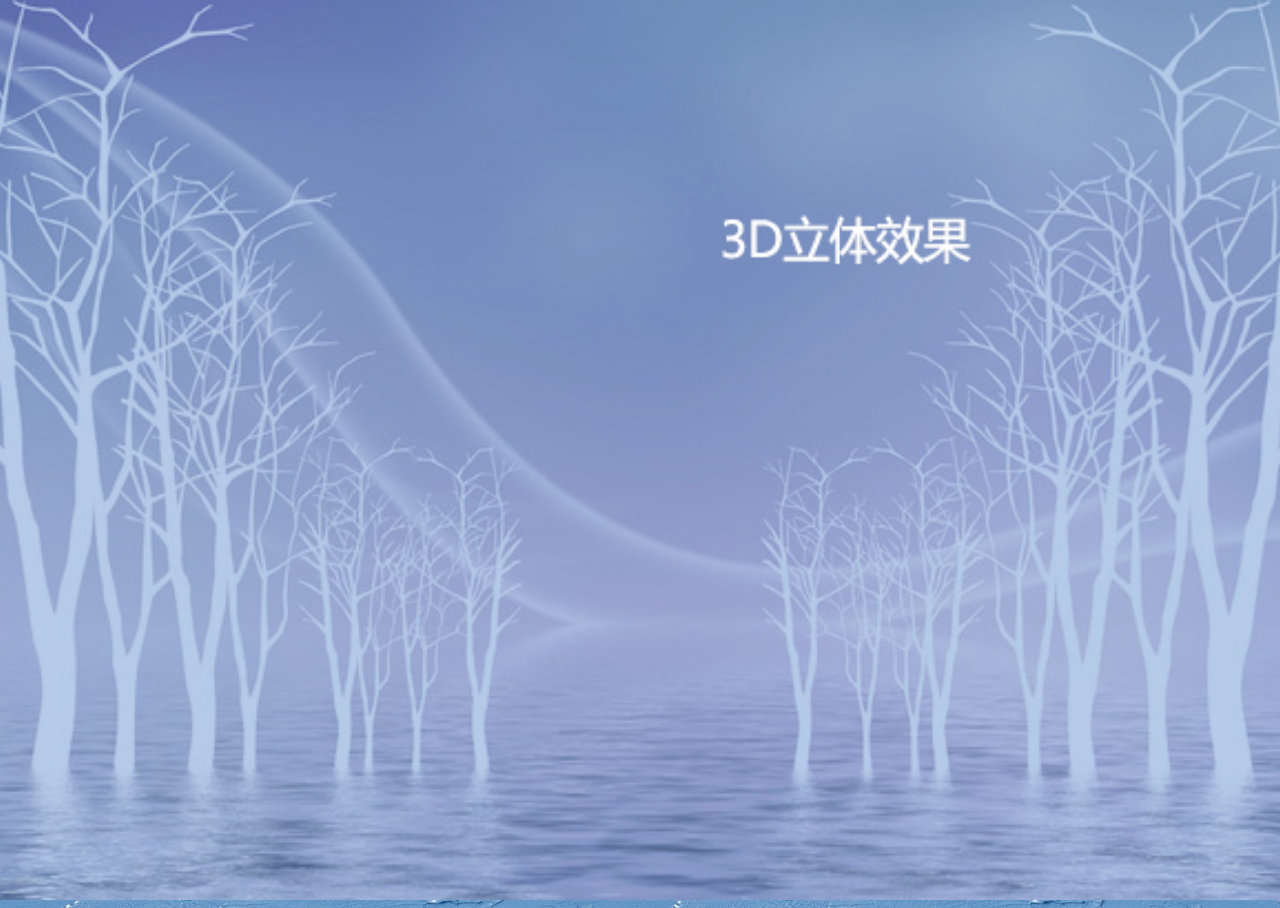
<file: myhome/aboutme/index.html>
<!doctype html>
<html lang="en">
<head>
    <meta charset="UTF-8">
    <title>Document</title>
    <link rel="stylesheet" href="css/room.css">
    <link rel="stylesheet" href="font/iconfont.css">
    <script src="js/room.js"></script>
</head>
<body>
<div class="scene">
    <div class="room">
        <div class="panel"></div>
        <div class="panel left">
            <!--<div class="iconfont icon-css3"></div>-->
            <!--<div class="iconfont icon-html-copy"></div>-->
            <!--<div class="iconfont icon-html-copy"></div>-->
            <!--<div class="iconfont icon-html-copy"></div>-->
            <!--<div class="iconfont icon-html-copy"></div>-->
        </div>
        <div class="panel"></div>
        <div class="panel right">
            <!--<div class="iconfont icon-php"></div>-->
            <!--<div class="iconfont icon-js"></div>-->
        </div>
        <div class="panel"></div>
        <div class="panel"></div>
    </div>
</div>
</body>
</html>
</file>
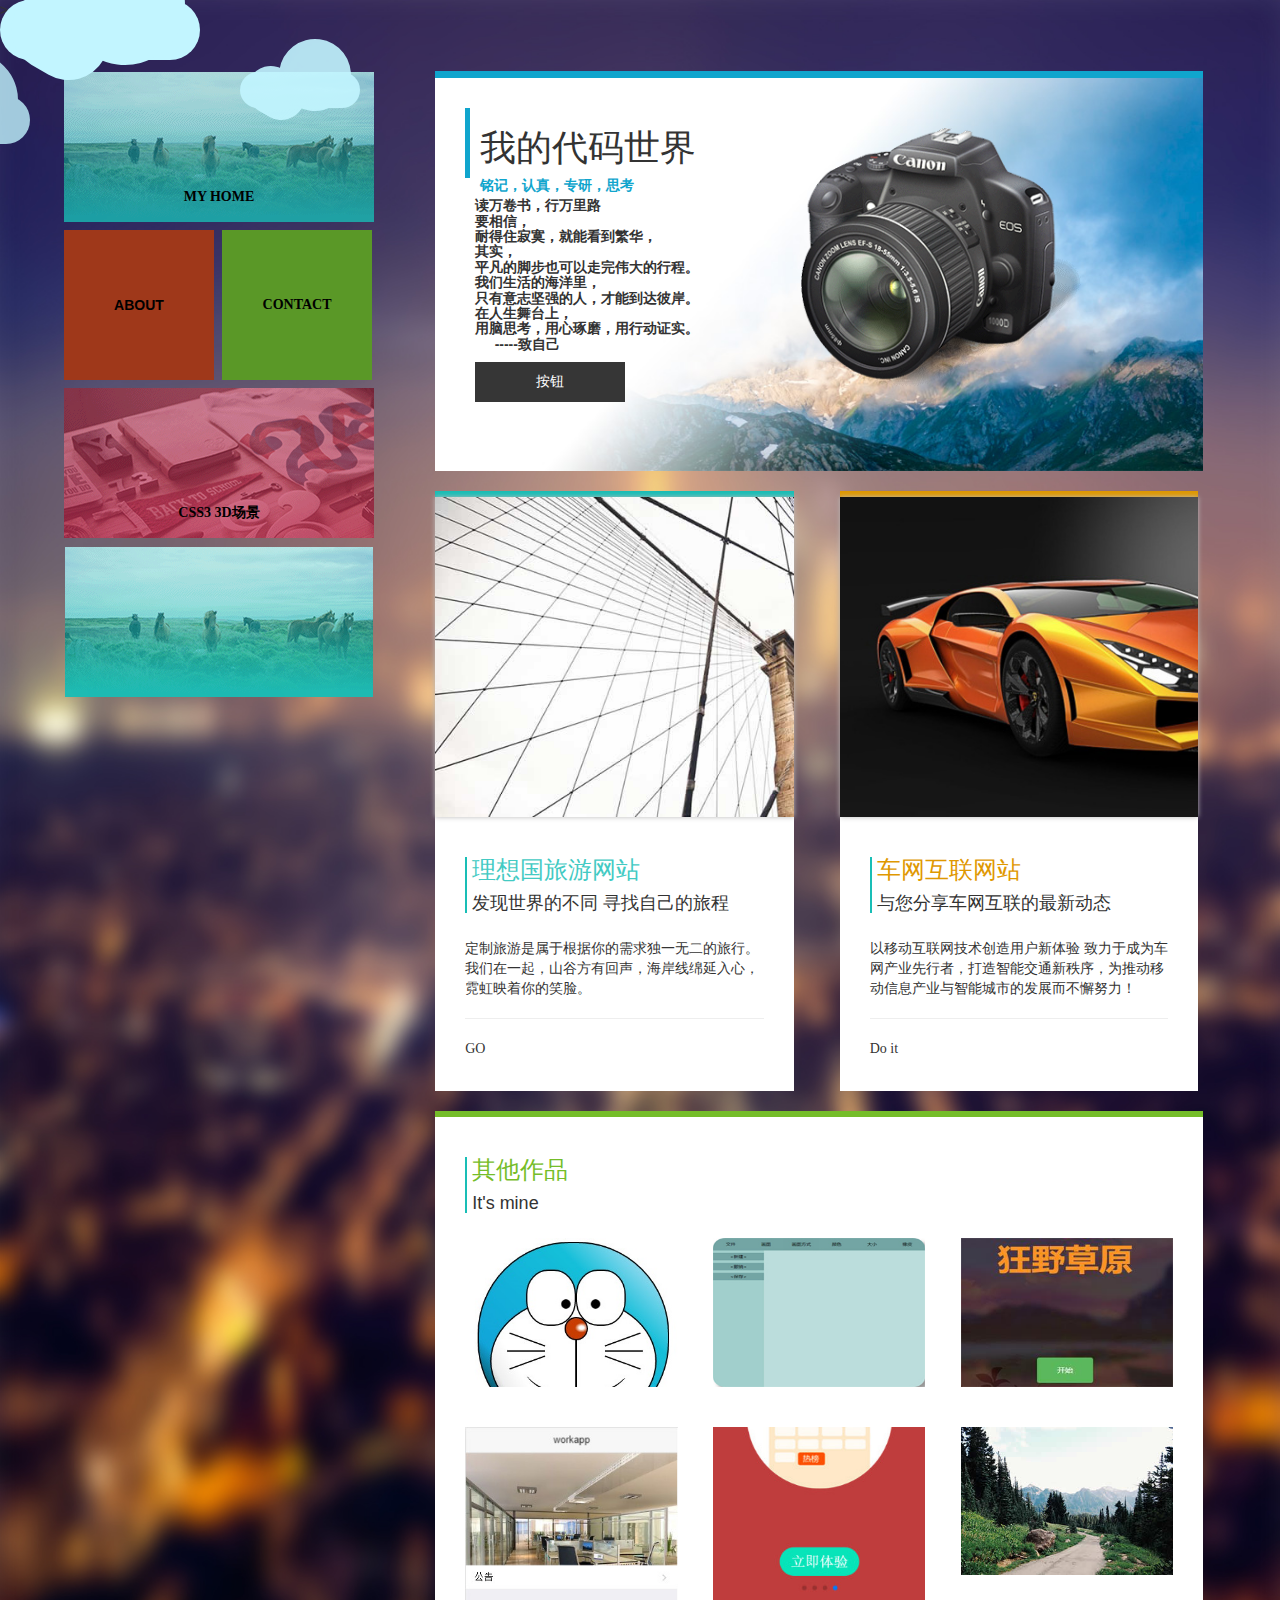
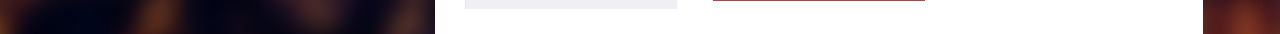
<file: myhome/myroom.html>
<!doctype html>
<html lang="en">
<head>
    <meta charset="UTF-8">
    <title>Document</title>
    <link rel="stylesheet" href="css/myhome.css">
    <link rel="stylesheet" href="css/bootstrap-grid.min.css"/>
    <link rel="stylesheet" type="text/css" href="css/style1.css">
    <link rel="stylesheet" href="css/yun/yun.css">
    <link rel="stylesheet" href="css/style2.css">
    <script src="js/myhome.js"></script>

</head>
<body>


    <div id="clouds">
        <div class="cloud x1"></div>
        <div class="cloud x2"></div>
        <div class="cloud x3"></div>
        <div class="cloud x4"></div>
        <div class="cloud x5"></div>
    </div>
<div class="main-body">
    <!--<div class="bg-box">-->
        <div class="left col-c-7">
            <div class="menu-con">
                <a href="">MY HOME</a>
            </div>
            <div class="menu-con">
                <div class="menu-con-left"><a href="" target="_blank">ABOUT</a></div>
                <div class="menu-con-right"><a href="">CONTACT</a></div>
            </div>
            <div class="menu-con">
                <a href="aboutme/index.html" target="_blank">CSS3 3D场景</a>
            </div>
            <div class="menu-con">
                <div class="imgbox"></div>
            </div>
        </div>
        <div class="right col-c-18">
            <div class="right-con">
                <div class="accord">
                    <div class="accord-one">
                        <h1>我的代码世界</h1>
                        <p>铭记，认真，专研，思考</p>
                    </div>
                    <div class="accord-two">
                        <p>读万卷书，行万里路<br>
                            要相信，<br>
                            耐得住寂寞，就能看到繁华，<br>
                            其实，<br>
                            平凡的脚步也可以走完伟大的行程。<br>
                            我们生活的海洋里，<br>
                            只有意志坚强的人，才能到达彼岸。<br>
                            在人生舞台上，<br>
                            用脑思考，用心琢磨，用行动证实。<br>
                             &nbsp;&nbsp;&nbsp;&nbsp;   -----致自己
                        </p>
                        <a href="#" class="button1">按钮</a>
                    </div>
                </div>
                <div class="zxj"></div>
            </div>
            <div class="right-con col-c-14">
                <div class="box right-two-bj">
                    <img src="img/home-img-2.jpg">
                    <div class="box-content bjye1">
                        <h3 class="title">理想国旅游网站</h3>
                        <p class="description">
                            定制旅游是属于根据你的需求独一无二的旅行。我们在一起，山谷方有回声，海岸线绵延入心，霓虹映着你的笑脸。你懂，所以我欣喜；我欣喜，因为你打开这个世界的窗子。
                            一起去旅行。
                        </p>
                        <a class="read" href="http://lixiang.duapp.com/phpcms/index.php" target="_blank">查看</a>
                    </div>
                </div>
                <div class="info">
                    <div class="info1">
                        <h3>理想国旅游网站</h3>
                        <h4>发现世界的不同 寻找自己的旅程</h4>
                    </div>
                    <p>定制旅游是属于根据你的需求独一无二的旅行。我们在一起，山谷方有回声，海岸线绵延入心，霓虹映着你的笑脸。</p>
                    <hr>
                    <p class="london">GO</p>
                </div>
            </div>
            <div class="right-con col-c-14">
                <div class="box right-three-bj">
                    <img src="img/chewang.jpg">
                    <div class="box-content bjye2">
                        <h3 class="title">车网互联网站</h3>
                        <p class="description">
                            以移动互联网技术创造用户新体验
                            致力于成为车网产业先行者，打造智能交通新秩序，为推动移动信息产业与智能城市的发展而不懈努力！
                        </p>
                        <a class="read" href="http://zywchewang.duapp.com/phpcms/index.php" target="_blank">查看</a>
                    </div>
                </div>
                <div class="info infor">
                    <div class="info1">
                        <h3>车网互联网站</h3>
                        <h4>与您分享车网互联的最新动态</h4>
                    </div>
                    <p>以移动互联网技术创造用户新体验
                        致力于成为车网产业先行者，打造智能交通新秩序，为推动移动信息产业与智能城市的发展而不懈努力！</p>
                    <hr>
                    <p class="london">Do it</p>
                </div>
            </div>
            <div class="right-con">
                <div class="info infor1">
                    <div class="info1">
                        <h3>其他作品</h3>
                        <h4>It's mine</h4>
                    </div>
                    <div class="pic4">
                        <div class="pic-nei col-c-9">
                            <div class="boxpic ef2">
                                <img src="img/dlam.jpg">
                                <div class="contentPart">
                                    <p>css3绘画</p>
                                    <a href="css3art/dlam.html" target="_blank">查看</a>
                                </div>
                            </div>
                        </div>
                        <div class="pic-nei col-c-9">
                            <div class="boxpic ef2">
                                <img src="img/home-img-7.jpg">
                                <div class="contentPart">
                                    <p>canvas画板</p>
                                    <a href="canvasart/canvas.html" target="_blank">查看</a>
                                </div>
                            </div>
                        </div>
                        <div class="pic-nei col-c-9">
                            <div class="boxpic ef2">
                                <img src="img/canvasgame.jpg">
                                <div class="contentPart">
                                    <p>canvas游戏</p>
                                    <a href="canvasgame/kprun.html" target="_blank">查看</a>
                                </div>
                            </div>
                        </div>
                        <div class="pic-nei col-c-9">
                            <div class="boxpic ef2">
                                <img src="img/workapp.jpg">
                                <div class="contentPart">
                                    <p>workapp</p>
                                    <a href="http://zywwork.duapp.com/" target="_blank">查看</a>
                                </div>
                            </div>
                        </div>
                        <div class="pic-nei col-c-9">
                            <div class="boxpic ef2">
                                <img src="img/newsapp.jpg">
                                <div class="contentPart">
                                    <p>newsapp</p>
                                    <a href="http://zywnews.duapp.com/" target="_blank">查看</a>
                                </div>
                            </div>
                        </div>
                        <div class="pic-nei col-c-9">
                            <div class="boxpic ef2">
                                <img src="img/home-img-6.jpg">
                                <div class="contentPart">
                                    <p>等待</p>
                                    <a href="#">查看</a>
                                </div>
                            </div>
                        </div>
                    </div>
                </div>
            </div>
            <div class="right-con"></div>
    </div>
<!--</div>-->
</div>>

</body>
</html>
</file>
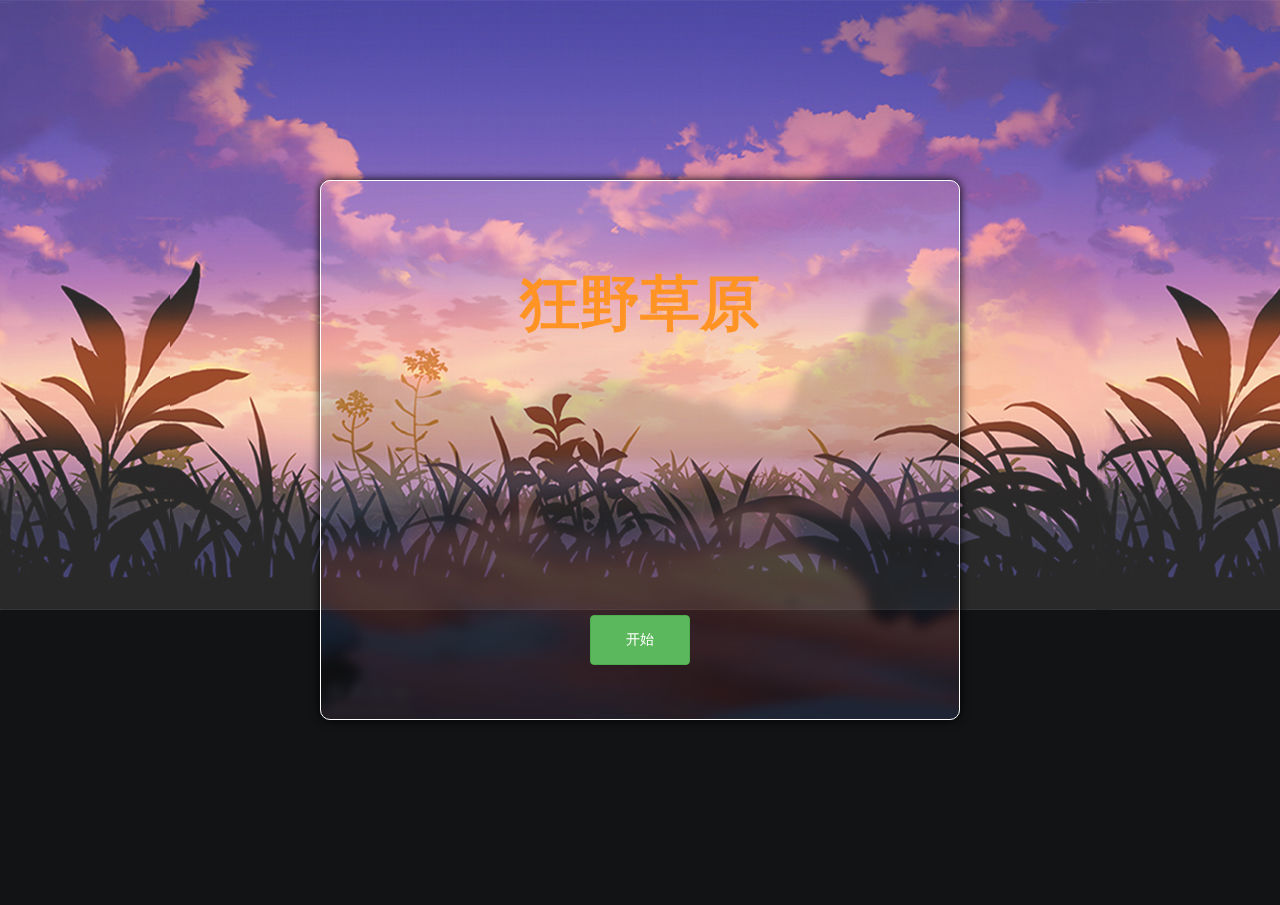
<file: myhome/canvasgame/kprun.html>
<!doctype html>
<html lang="en">
<head>
    <meta charset="UTF-8">
    <title>Document</title>
    <link rel="stylesheet" href="css/bootstrap.min.css">
    <link rel="stylesheet" href="css/kprun.css">
    <script src="js/jquery.js"></script>
    <!--<script src="js/bootstrap.min.js"></script>-->
    <script src="js/hitPix.js"></script>
    <script src="js/run.js"></script>
    <script src="js/game.js"></script>
</head>
<body>
<canvas>

</canvas>
<audio src="mp3/bga.mp3" class="bgA"></audio>
<audio src="" class="runA"></audio>
<audio src="mp3/jump.mp3" class="jumpA"></audio>
<audio src="mp3/hit.wav" class="hitA"></audio>
<audio src="mp3/end.mp3" class="endA"></audio>
<div class="start">
    <div class="welcome">
        狂野草原
    </div>
    <button type="button" class="btn btn-success kaishi" >开始</button>
</div>
<div class="life">生命：<span id="lzhi">5</span></div>
<div class="fenshu">分数：<span id="fzhi">0</span></div>
<div id="begin-game">
    <div class="welcome">
        游戏结束，再来一次
    </div>
    <div class="good">最佳分数：<span id="goodfenshu">0</span></div>
    <button type="button" class="btn btn-success zailai" >不服！再来一次！</button>
</div>
<div class="mask"></div>
<img src="img/1.png" alt="" class="run" hidden>
<img src="img/2.png" alt="" class="run" hidden>
<img src="img/3.png" alt="" class="run" hidden>
<img src="img/4.png" alt="" class="run" hidden>
<img src="img/5.png" alt="" class="run" hidden>
<img src="img/6.png" alt="" class="run" hidden>
<img src="img/7.png" alt="" class="run" hidden>
<img src="img/8.png" alt="" class="run" hidden>
<img src="img/9.png" alt="" class="run" hidden>

<img src="img/shitou.png" alt="" class="hinder" hidden>
<img src="img/gou.png" alt="" class="hinder" hidden>
<img src="img/xiniu.png" alt="" class="hinder" hidden>
<img src="img/daxiang.png" alt="" class="hinder" hidden>
<img src="img/zhu.png" alt="" class="hinder" hidden>
<img src="img/ji.png" alt="" class="hinder" hidden>

<img src="img/10.png" alt="" class="run" hidden>
<img src="img/jump.png" alt="" class="jump" hidden>
</body>
</html>
</file>
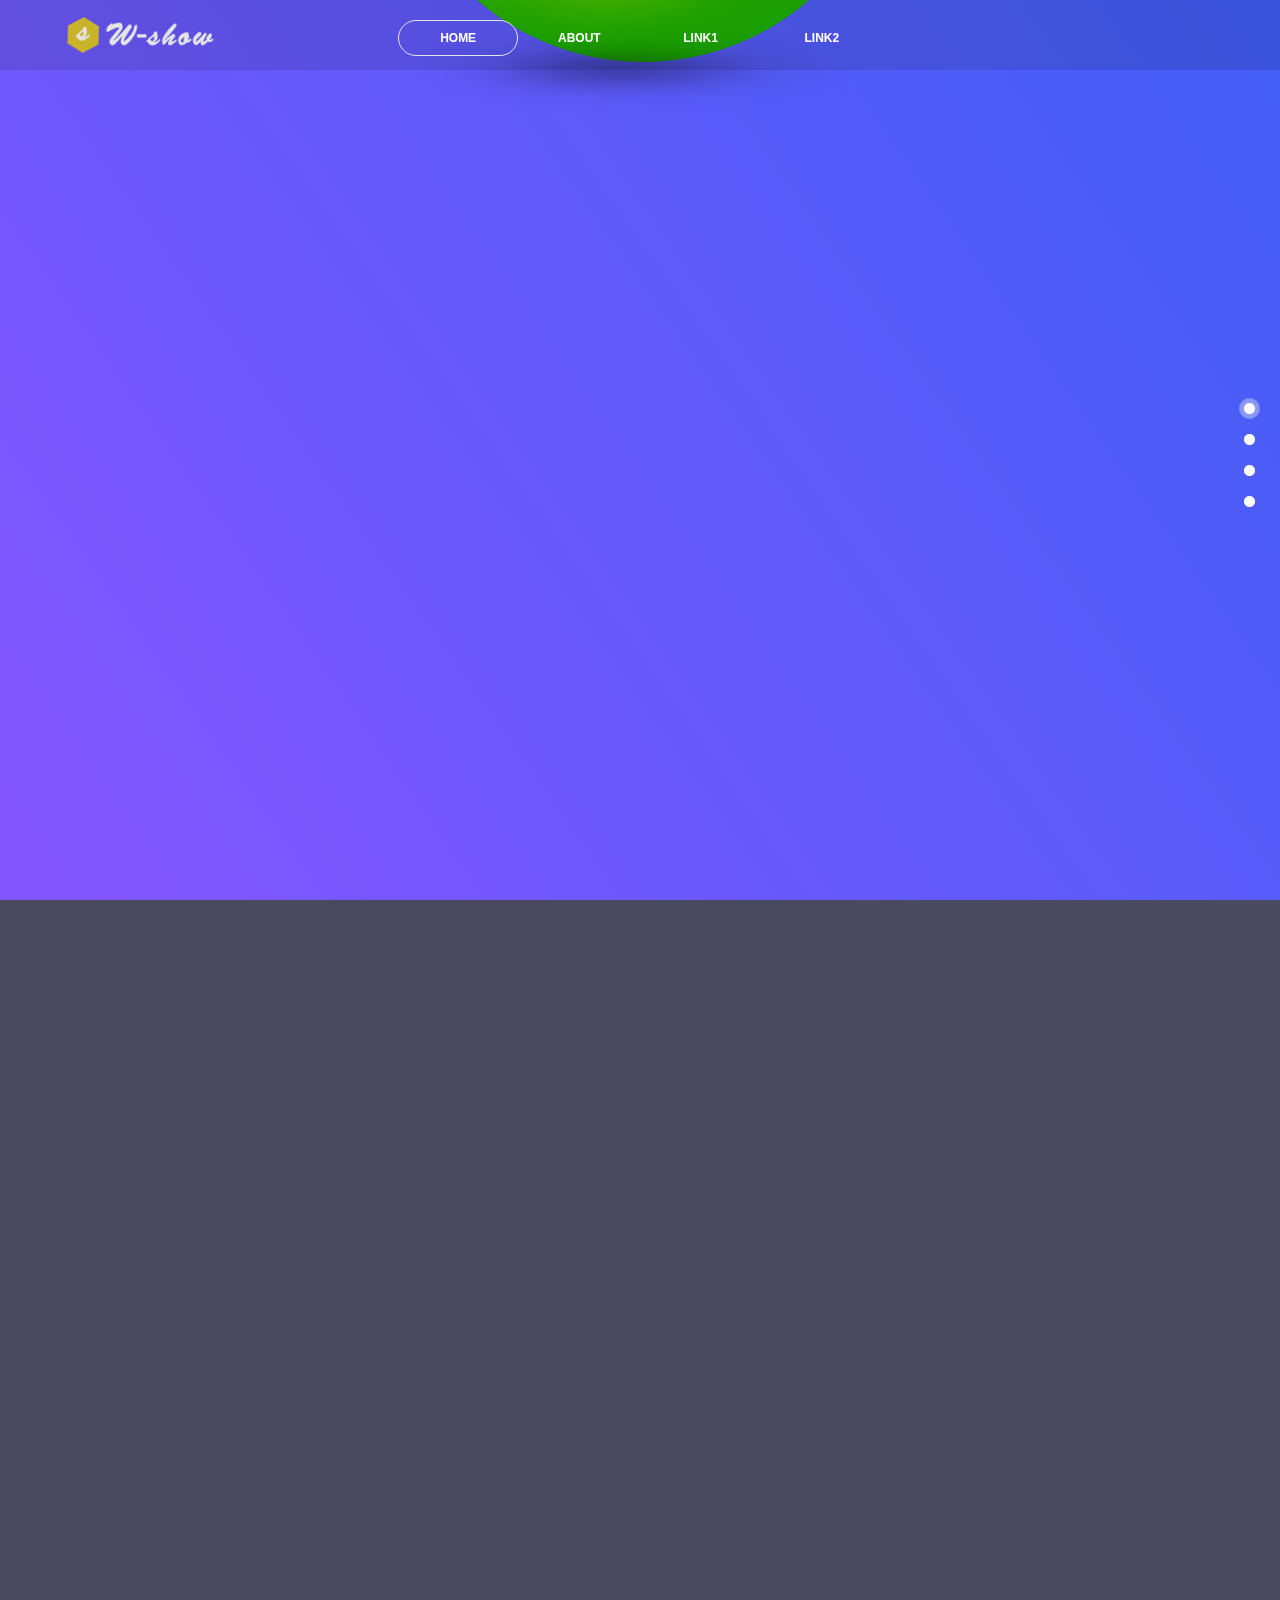
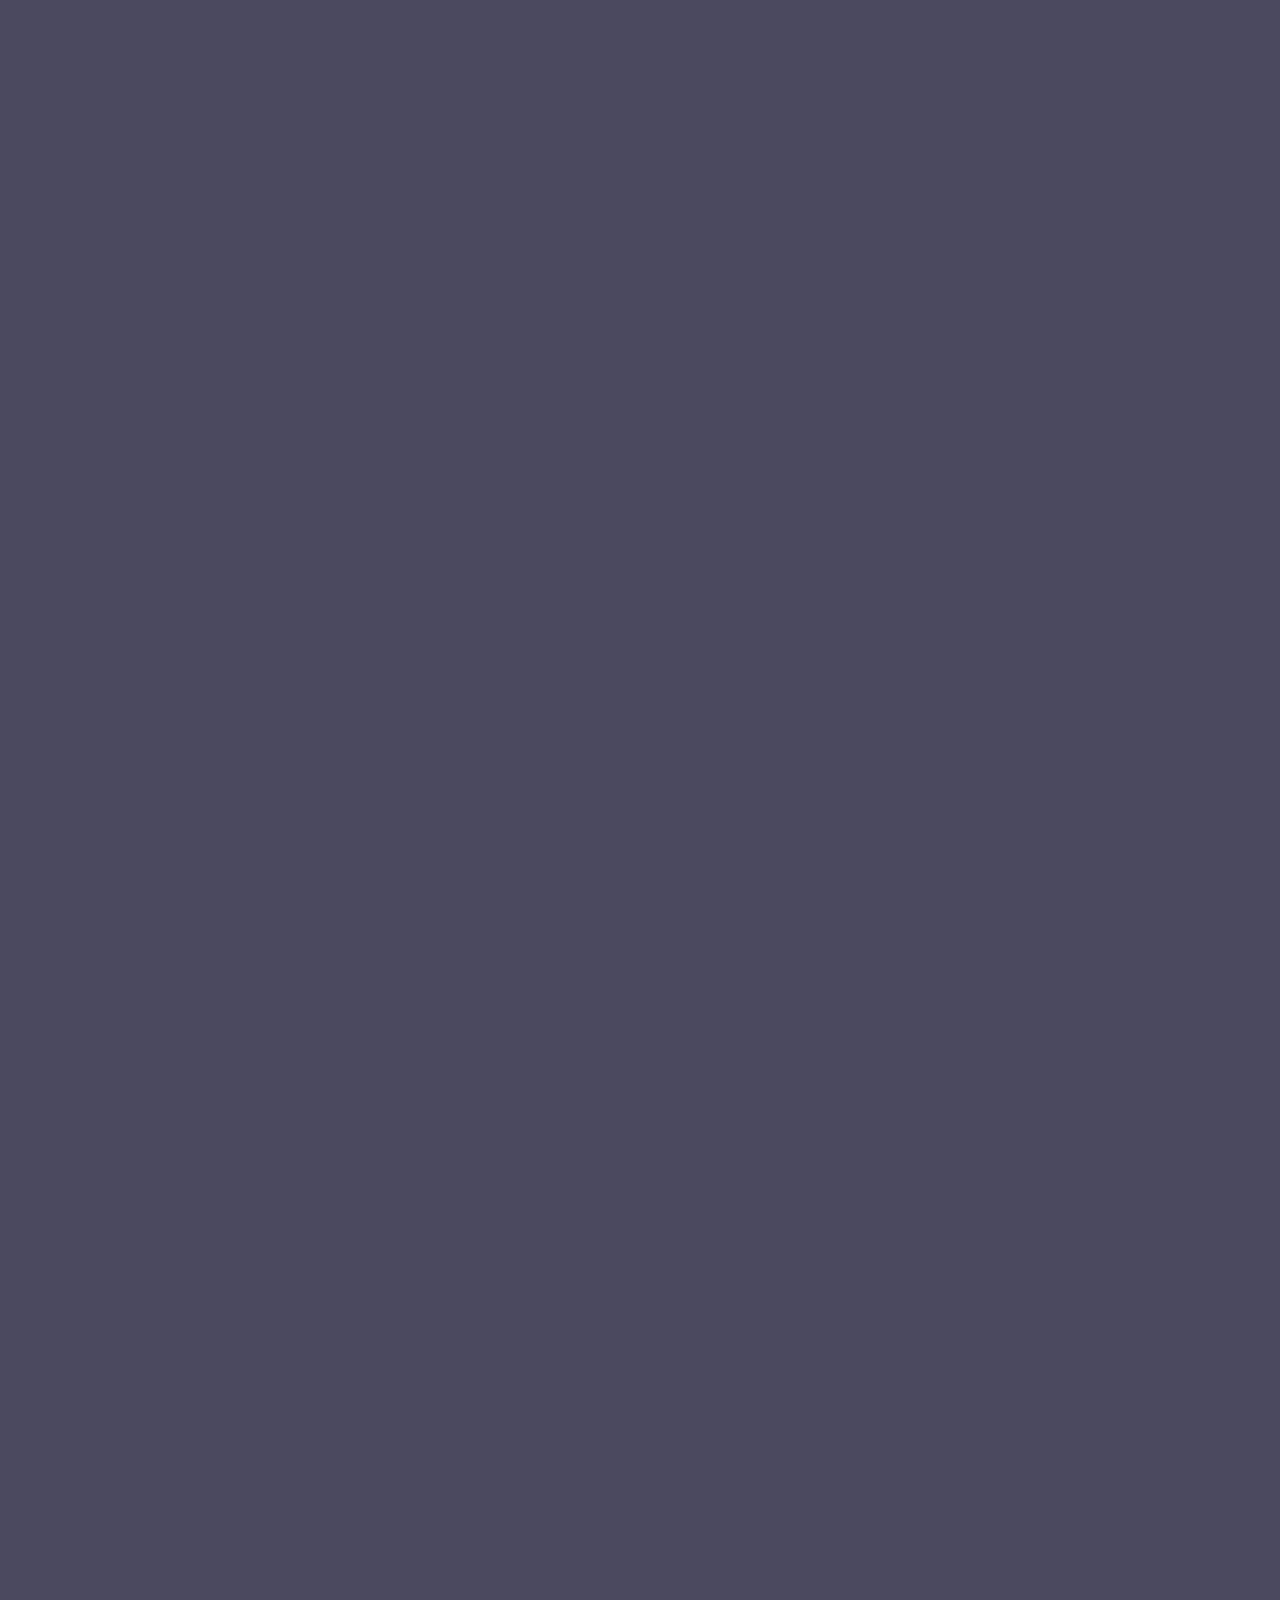
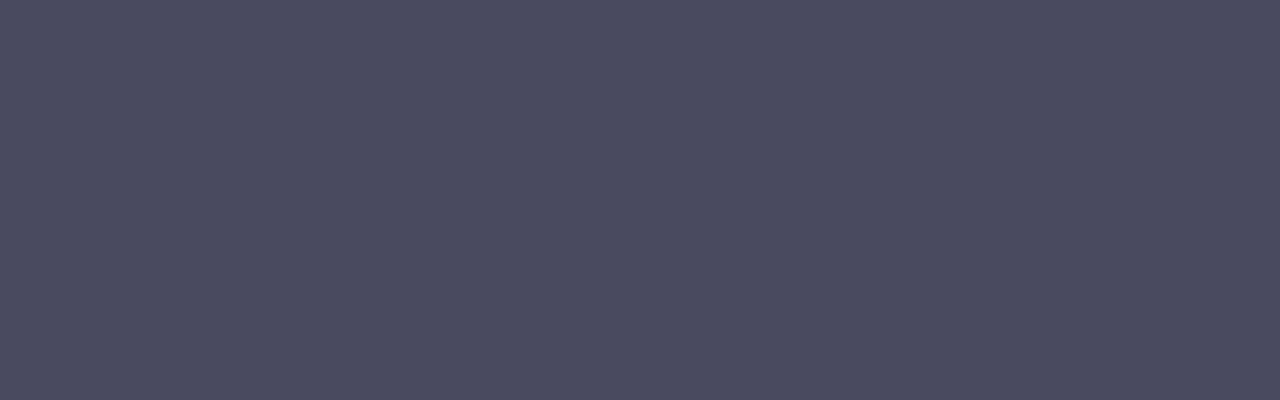
<file: myhome/start/wy.html>
<!DOCTYPE html>
<html lang="zh-CN">
<head>
    <meta charset="utf-8">
    <title>ＭＹ　ＨＯＭＥ</title>
    <link rel="stylesheet" href="css/jquery.fullPage.css">
    <link rel="stylesheet" href="css/wy.css">
    <link rel="stylesheet" type="text/css" href="css/style.css">
    <script src="js/jquery-3.1.0.js"></script>
    <script src="js/jquery.fullPage.js"></script>
    <script src="js/kai.js"></script>
    <script>
        $(function(){

            $('#fullpage').fullpage({
                anchors: ['page1', 'page2', 'page3', 'page4', 'page5'],
                menu:"fullPage-nav",
                navigation:true,
                navigationTooltips:["首页","介绍","技能","进入"],
                keyboardScrolling:true,
                afterLoad: function(anchorLink, index){
                    var loadedSection = $(this);
                    if(index == 1){
                        $(".mail").css({
                            animation:"inner 2s ease forwards"
                        })
                    }else {
                        $(".mail").css({
                            animation:"none"
                        })
                    }

                    setInterval(function () {
                        $(".mail .logo-tu").css({
                            animation:"logo 25s linear 1s infinite"
                        })
                    },1000)

                },

//                onLeave: function(index, nextIndex, direction){
//                    var leavingSection = $(this);
//                    if(index == 5 && direction =='up'){
//                        $(".inner").css({
//                            animation:"out 2s ease forwards"
//                        })
//                    }
//                }
            });




        });
    </script>
</head>
<body>
<div class="header">
    <div class="header-bg"></div>
    <div class="logo"></div>
    <ul class="nav">
        <div class="nav-bg"></div>
        <li>
            <a href="#">HOME</a>
        </li>
        <li>
            <a href="#">ABOUT</a>
        </li>
        <li>
            <a href="#">LINK1</a>
        </li>
        <li>
            <a href="#">LINK2</a>
        </li>
    </ul>
</div>
<div id="fullpage">
<div class="section section1 active">

    <div class="bg bg1">
        <!--<img src="img/section11.jpg" alt="">-->
    </div>

    <div class="mail">
        <img src="img/logo.png" alt="" class="logo-zi">
        <img src="img/logo-zh.png" alt="" class="logo-tu">
        <img src="img/logo-shadow.png" class="logo-shadow" alt="">
    </div>

</div>
<div class="section section2">
        <div class="bg"><img src="img/section33.jpg" alt=""></div>
        <strong>[ 解剖自己 ]</strong>
        <h3></h3>
        <div class="bg21">
             <div class="box">
                 <div class="box-img">
                      <img src="img/1.jpg" alt="">
                 </div>
                 <div class="box-content">
                     <h4 class="title">性格</h4>
                      <p class="description">*天秤座*<br>*性格沉稳，团队合作*<br>****************</p>
                 </div>
              </div>
        </div>
        <div class="bg22">
            <div class="box">
                <div class="box-img">
                    <img src="img/1.jpg" alt="">
                </div>
                <div class="box-content">
                    <h4 class="title">个人</h4>
                    <p class="description">*张跃文*<br>
                        *1992.09*<br>
                        *山西省吕梁学院*<br>
                        *计算机科学与技术专业*</p>
                </div>
            </div>
        </div>
        <div class="bg23">
            <div class="box">
                <div class="box-img">
                    <img src="img/1.jpg" alt="">
                </div>
                <div class="box-content">
                    <h4 class="title">工作及学习经验</h4>
                    <p class="description">*山西派唯网络科技有限公司*<br>
                        *任职前端工程师*<br>
                        *主要从事web端网页及移动端app开发*</p>
                </div>
            </div>
        </div>
        <!--<div class="bg24"></div>-->
    </div>
<div class="section section3">
    <div class="bg"><img src="img/section22.jpg" alt=""></div>
    <div class="bg31">
        <a href="#" class="frm"></a>
        <br>
        <p>html+css</p>
        <p>html5+css3</p>
        <p>html+css</p>
    </div>
    <div class="bg32">
        <a href="#" class="frm"></a>
        <br>
        <p>html+css</p>
        <p>html5+css3</p>
    </div>
    <div class="bg33">
        <a href="#" class="frm"></a>
        <br>
        <p>javascript</p>
        <p>jQuery</p>
        <p>node.js</p>
        <p>angular.js</p>
        <p>react.js</p>
        <p></p>
    </div>
    <div class="bg34">
        <a href="#" class="frm"></a>
        <br>
        <p>php</p>
        <p>phpcms</p>
    </div>
    <div class="bg35">
        <a href="#" class="frm"></a>
        <br>
        <p>mysql</p>
    </div>
    <strong>[ 自我标签 ]</strong>
    <h3></h3>

</div>


<div class="section section4">
    <canvas height="600" width="1200" id="canvas" class="canvas">

    </canvas>
    <div class="bg"><img src="img/section44.jpg" alt=""></div>
    <div class="bg42"></div>
    <div class="bg43"></div>
    <a class="go" href="../myroom.html" target="_blank"></a>
</div>

</div>
<script>
    "use strict";
    var canvas = document.getElementById('canvas'),
            ctx = canvas.getContext('2d'),
            w = canvas.width = window.innerWidth - 25,
            h = canvas.height = 600,

            hue = 217,
            stars = [],
            count = 0,
            maxStars = 1200; //星星数量

    var setTimeo;
    ctx && (function() {
        var canvas2 = document.createElement('canvas'),
                ctx2 = canvas2.getContext('2d');
        canvas2.width = 300;
        canvas2.height = 300;
        var half = canvas2.width / 2,
                gradient2 = ctx2.createRadialGradient(half, half, 0, half, half, half);
//        gradient2.addColorStop(0.16, '#36567D');
        gradient2.addColorStop(0.05, '#fff');
//         gradient2.addColorStop(0.25, 'hsl(' + hue + ', 64%, 6%)');
        gradient2.addColorStop(0.5, 'transparent');
        ctx2.fillStyle = gradient2;
        ctx2.beginPath();
        ctx2.arc(half, half, half, 0, Math.PI * 2);
        ctx2.fill();

        // End cache

        function random(min, max) {
            if (arguments.length < 2) {
                max = min;
                min = 0;
            }

            if (min > max) {
                var hold = max;
                max = min;
                min = hold;
            }

            return Math.floor(Math.random() * (max - min + 1)) + min;
        }

        function maxOrbit(x, y) {
            var max = Math.max(x, y),
                    diameter = Math.round(Math.sqrt(max * max + max * max));
            return diameter /2;
            //星星移动范围，值越大范围越小
        }

        var Star = function() {

            this.orbitRadius = random(maxOrbit(w, h));
            this.radius = random(60, this.orbitRadius) / 25;
            //星星大小
            this.orbitX = w / 2;
            this.orbitY = h / 2;
            this.timePassed = random(0, maxStars);
            this.speed = random(this.orbitRadius) / 100000;
            //星星移动速度
            this.alpha = random(2, 10) / 10;

            count++;
            stars[count] = this;
        }

        Star.prototype.draw = function() {
            var x = Math.sin(this.timePassed) * this.orbitRadius + this.orbitX,
                    y = Math.cos(this.timePassed) * this.orbitRadius + this.orbitY,
                    twinkle = random(10);

            if (twinkle === 1 && this.alpha > 0) {
                this.alpha -= 0.05;
            } else if (twinkle === 2 && this.alpha < 1) {
                this.alpha += 0.05;
            }

            ctx.globalAlpha = this.alpha;
            ctx.drawImage(canvas2, x - this.radius / 2, y - this.radius / 2, this.radius, this.radius);
            this.timePassed += this.speed;
        }

        for (var i = 0; i < maxStars; i++) {
            new Star();
        }

        animation();
    })();

    function animation() {
        ctx.clearRect(0, 0, w, h);

        ctx.globalCompositeOperation = 'lighter';
        for (var i = 1, l = stars.length; i < l; i++) {
            stars[i].draw();
        };

        // window.requestAnimationFrame(animation);
        setTimeo = setTimeout(animation, 100);
    }

    function removeE() {
        clearTimeout(setTimeo)
    };

    function addE() {
        animation();
    };
</script>



</body>
</html>
</file>
<file: myhome/aboutme/css/room.css>
html,body{
    width: 100%;height: 100%;overflow: hidden;
}
.scene{
    width: 100%;height:100%;
    position: absolute;left: 0;top:0;perspective: 600px;
}
.scene .room{
    width: 100%;height: 100%;position: absolute;
    left: 0;top:0;transform-style: preserve-3d;
}

.scene .room .panel{
    position: absolute;left: 0;top:0;width: 100%;
    height: 100%;backface-visibility: visible;
}
.scene .room .panel:nth-child(1){
    background: url(../img/fd.jpg);
    background-size:cover;
    transform-origin: top;
    transform: rotateX(90deg);
    /*box-shadow: 0 0 100px #999 inset;*/
    transform-style: preserve-3d;
}
.scene .room .panel:nth-child(2){
    /*background: #8FACCA;*/
    background:#D3E5E5 url(../img/zpqt1.jpg) no-repeat center;
    background-size: cover;
    transform-origin: left;
    transform: rotateY(-90deg);
    /*box-shadow: 0 0 100px #999 inset;*/
    transform-style: preserve-3d;
}
.scene .room .panel:nth-child(3){
    background:#D3E5E5 url(../img/zpqt1.jpg) no-repeat center;
    background-size: cover;
    /*box-shadow: 0 0 100px #999 inset;*/
}
.scene .room .panel:nth-child(4){
    /*background: #afd0ee;*/
    background:#D3E5E5 url(../img/zpqt1.jpg) no-repeat center;
    background-size: cover;
    transform-origin:right;
    transform: rotateY(90deg);
    /*box-shadow: 0 0 100px #999 inset;*/
    transform-style: preserve-3d;
}
.scene .room .panel:nth-child(5){
    background: url(../img/diban1.jpeg);
    transform-origin: bottom;
    transform: rotateX(-90deg);
}
.scene .room .panel:nth-child(6){
    background: url(../img/zpqt2.jpg) no-repeat center center;
    background-size:cover ;
}
.left .iconfont{
    width: 200px;height: 100px;
    float: left;margin: 230px 100px;
    background: #999;
    box-shadow: 0 0 5px #aaa;
    border-radius: 5px;
    color:orange;font-size: 100px;text-align: center;
    line-height: 100px;
    transform: rotate3d(0,1,0,180deg);
}
.right .iconfont{
    width: 200px;height: 100px;
    float: left;margin: 230px 100px;
    background: #999;
    box-shadow: 0 0 5px #aaa;
    border-radius: 5px;
    color:orange;font-size: 100px;text-align: center;
    line-height: 100px;
    transform: rotate3d(0,1,0,180deg);
}
</file>
<file: myhome/aboutme/font/iconfont.css>
@font-face {font-family: "iconfont";
  src: url('iconfont.eot?t=1479294953004'); /* IE9*/
  src: url('iconfont.eot?t=1479294953004#iefix') format('embedded-opentype'), /* IE6-IE8 */
  url('iconfont.woff?t=1479294953004') format('woff'), /* chrome, firefox */
  url('iconfont.ttf?t=1479294953004') format('truetype'), /* chrome, firefox, opera, Safari, Android, iOS 4.2+*/
  url('iconfont.svg?t=1479294953004#iconfont') format('svg'); /* iOS 4.1- */
}

.iconfont {
  font-family:"iconfont" !important;
  font-size:16px;
  font-style:normal;
  -webkit-font-smoothing: antialiased;
  -webkit-text-stroke-width: 0.2px;
  -moz-osx-font-smoothing: grayscale;
}

.icon-css3:before { content: "\e68c"; }

.icon-html-copy:before { content: "\e601"; }

.icon-php:before { content: "\e685"; }

.icon-js:before { content: "\e603"; }
</file>
<file: myhome/css/myhome.css>
* {
  box-sizing: border-box;
}
body,
a,
ul,
li,
img,
p,
h1,
h2,
h3,
h4,
h5,
h6 {
  padding: 0;
  margin: 0;
  text-decoration: none;
  list-style: none;
}
html,
body {
  width: 100%;
  height: 100%;
}
body {
  background-image: url(../img/bjtp.jpg);
  background-size: cover;
}
.main-body {
  width: 100%;
  height: auto;
  position: relative;
}
.col-m-1 {
  width: 3.33333333%;
}
.col-m-2 {
  width: 6.66666667%;
}
.col-m-3 {
  width: 10%;
}
.col-m-4 {
  width: 13.33333333%;
}
.col-m-5 {
  width: 16.66666667%;
}
.col-m-6 {
  width: 20%;
}
.col-m-7 {
  width: 23.33333333%;
}
.col-m-8 {
  width: 26.66666667%;
}
.col-m-9 {
  width: 30%;
}
.col-m-10 {
  width: 33.33333333%;
}
.col-m-11 {
  width: 36.66666667%;
}
.col-m-12 {
  width: 40%;
}
.col-m-13 {
  width: 43.33333333%;
}
.col-m-14 {
  width: 46.66666667%;
}
.col-m-15 {
  width: 50%;
}
.col-m-16 {
  width: 53.33333333%;
}
.col-m-17 {
  width: 56.66666667%;
}
.col-m-18 {
  width: 60%;
}
.col-m-19 {
  width: 63.33333333%;
}
.col-m-20 {
  width: 66.66666667%;
}
.col-m-21 {
  width: 70%;
}
.col-m-22 {
  width: 73.33333333%;
}
.col-m-23 {
  width: 76.66666667%;
}
.col-m-24 {
  width: 80%;
}
.col-m-25 {
  width: 83.33333333%;
}
.col-m-26 {
  width: 86.66666667%;
}
.col-m-27 {
  width: 90%;
}
.col-m-28 {
  width: 93.33333333%;
}
.col-m-29 {
  width: 96.66666667%;
}
.col-m-30 {
  width: 100%;
}
.col-m-hide {
  display: block;
}
.col-c-hide {
  display: none;
}
.col-l-hide {
  display: none;
}
.left {
  width: 310px;
  height: 640px;
  position: absolute;
  top: 0;
  left: 0;
  right: 0;
  margin: auto;
  margin-top: 15px;
}
.menu-con {
  width: 310px;
  height: 150px;
  margin-top: 8px ;
}
.menu-con:nth-child(1) a {
  width: 310px;
  height: 150px;
  display: block;
  background: url(../img/menu-bg-home.png);
  line-height: 250px;
  text-align: center;
  font-family: "Adobe Hebrew";
  font-family: "微软雅黑";
  color: #000;
  font-weight: bold;
}
.menu-con-left {
  width: 150px;
  height: 150px;
  float: left;
}
.menu-con-right {
  width: 150px;
  height: 150px;
  float: left;
  margin-left: 8px;
}
.menu-con-left a {
  width: 150px;
  height: 150px;
  display: block;
  background: #9F381A;
  line-height: 150px;
  text-align: center;
  ffont-family: "微软雅黑";
  color: #000;
  font-weight: bold;
}
.menu-con-right a {
  width: 150px;
  height: 150px;
  display: block;
  background: #5A9827;
  line-height: 150px;
  text-align: center;
  font-family: "微软雅黑";
  color: #000;
  font-weight: bold;
}
.menu-con:nth-child(3) a {
  width: 310px;
  height: 150px;
  display: block;
  background: url(../img/menu-bg-gallery.png);
  line-height: 250px;
  text-align: center;
  font-family: "微软雅黑";
  color: #000;
  font-weight: bold;
}
.menu-con:nth-child(4) a:nth-child(1) {
  width: 310px;
  height: 150px;
  display: block;
  background: url(../img/slider-img-1.png);
  line-height: 250px;
  text-align: center;
  font-family: "Adobe Hebrew";
}
.menu-con:nth-child(4) a:nth-child(2) {
  width: 310px;
  height: 150px;
  display: block;
  background: url(../img/menu-bg-home.png);
  line-height: 250px;
  text-align: center;
  font-family: "Adobe Hebrew";
}
.imgbox {
  width: 310px;
  height: 150px;
  border: 1px solid rgba(0, 0, 0, 0);
  perspective: 400px;
  perspective-origin: bottom;
}
.right {
  width: 80%;
  height: auto;
  position: absolute;
  top: 700px;
  left: 0;
  right: 0;
  margin: 0 auto;
}
.right-con {
  width: 100%;
  height: auto;
  margin-top: 20px;
}
.right-con:nth-child(1) {
  border-top: 6px solid #10A5CD;
  background-color: white;
  background-image: url(../img/banner-bg-home.jpg);
  background-repeat: no-repeat;
  background-size: cover;
  background-position: bottom right;
  border-top: 7px solid #10a5cd;
  min-height: 320px;
  height: 800px;
  overflow-y: auto;
}
.accord {
  width: 80%;
  margin: 0 auto;
  height: 271px;
  margin-top: 100px;
}
.accord-one {
  width: 100%;
  height: 70px;
  float: left;
  margin: 30px;
  border-left: 5px solid #10A5CD;
  margin-bottom: 0;
}
h1 {
  font-size: 40px;
  font-weight: 600;
  line-height: 1.1;
  padding-left: 10px;
  color: inherit;
}
.accord-one p {
  font-weight: 600;
  line-height: 1.1;
  padding-left: 10px;
  color: #10A5CD;
}
.accord-two {
  width: 100%;
  height: 70px;
  float: left;
  margin: 30px;
}
.zxj {
  width: 280px;
  height: 40%;
  margin: 0 auto;
  margin-top: 50px;
  background: url(../img/home-img-1.png) no-repeat;
  background-size: contain;
  transition: all 1s ease;
}
.zxj:hover {
  width: 300px;
}
.accord-two p {
  font-weight: 600;
  line-height: 1.1;
  padding-left: 10px;
  padding-right: 10px;
}
.button1 {
  display: block;
  text-align: center;
  width: 150px ;
  height: 40px;
  background: #363636;
  border: 0;
  margin-top: 2%;
  margin-left: 10px;
  font-family: inherit;
  font-size: inherit;
  line-height: 40px;
  color: #fff;
  font-family: "微软雅黑";
  transition: all 1s ease;
}
.button1:hover {
  background: #848484;
  color: #000;
}
.right-con:nth-child(2) {
  border-top: 6px solid #19BEB6;
  background-color: white;
  height: 600px;
}
.zhezhao {
  width: 100px;
  height: 100px;
  background: #000;
  position: absolute;
  z-index: 10;
}
.right-two-bj {
  overflow: hidden;
  width: 100%;
  height: 50%;
  min-height: 320px;
  overflow-y: auto;
}
.info {
  width: 100%;
  padding: 15px 30px 20px;
}
.info1 {
  padding: 0 0 0 5px;
  border-left: 2px solid #19beb6;
  margin: 25px 0px;
}
.info1 h3 {
  color: #43CAC3;
}
.info p {
  font-size: 14px;
  margin: 0 0 10px;
}
.infor h3 {
  color: #DF9801;
}
.infor1 h3 {
  color: #75BD29;
}
hr {
  margin-top: 20px;
  margin-bottom: 20px;
  border: 0;
  border-top: 1px solid #eee;
}
.london {
  font-family: "Adobe Hebrew";
}
.right-con:nth-child(3) {
  border-top: 6px solid #DF9801;
  background-color: white;
  height: 600px;
}
.right-three-bj {
  width: 100%;
  height: 50%;
  min-height: 320px;
  overflow-y: auto;
}
.right-con:nth-child(4) {
  border-top: 6px solid #75BD29;
  background-color: white;
}
.right-con:nth-child(4):before,
.right-con:nth-child(4):after {
  content: "";
  display: block;
}
.right-con:nth-child(4):after {
  clear: both;
}
.pic4 {
  width: 100%;
  height: auto;
  margin-bottom: 8%;
}
.pic-nei {
  width: 47%;
  height: 47% ;
  float: left;
}
.pic-nei:nth-child(1) {
  margin-right: 5%;
}
.pic-nei:nth-child(3) {
  margin-top: 5%;
}
.pic-nei:nth-child(4) {
  margin-top: 5%;
  margin-left: 5%;
}
.pic-nei:nth-child(5) {
  margin-top: 5%;
}
.pic-nei:nth-child(6) {
  margin-left: 5%;
  margin-top: 5%;
}
.right-con:nth-child(5) {
  width: 100%;
  height: 20px;
  background: #fff;
  margin-top: -20px;
  float: left;
  display: none;
}
@media screen and (min-width: 1000px) {
  .col-c-1 {
    width: 3.33333333%;
  }
  .col-c-2 {
    width: 6.66666667%;
  }
  .col-c-3 {
    width: 10%;
  }
  .col-c-4 {
    width: 13.33333333%;
  }
  .col-c-5 {
    width: 16.66666667%;
  }
  .col-c-6 {
    width: 20%;
  }
  .col-c-7 {
    width: 23.33333333%;
  }
  .col-c-8 {
    width: 26.66666667%;
  }
  .col-c-9 {
    width: 30%;
  }
  .col-c-10 {
    width: 33.33333333%;
  }
  .col-c-11 {
    width: 36.66666667%;
  }
  .col-c-12 {
    width: 40%;
  }
  .col-c-13 {
    width: 43.33333333%;
  }
  .col-c-14 {
    width: 46.66666667%;
  }
  .col-c-15 {
    width: 50%;
  }
  .col-c-16 {
    width: 53.33333333%;
  }
  .col-c-17 {
    width: 56.66666667%;
  }
  .col-c-18 {
    width: 60%;
  }
  .col-c-19 {
    width: 63.33333333%;
  }
  .col-c-20 {
    width: 66.66666667%;
  }
  .col-c-21 {
    width: 70%;
  }
  .col-c-22 {
    width: 73.33333333%;
  }
  .col-c-23 {
    width: 76.66666667%;
  }
  .col-c-24 {
    width: 80%;
  }
  .col-c-25 {
    width: 83.33333333%;
  }
  .col-c-26 {
    width: 86.66666667%;
  }
  .col-c-27 {
    width: 90%;
  }
  .col-c-28 {
    width: 93.33333333%;
  }
  .col-c-29 {
    width: 96.66666667%;
  }
  .col-c-30 {
    width: 100%;
  }
  .left {
    position: absolute;
    left: 5%;
    margin: 0;
    margin-top: 5%;
  }
  .right {
    position: absolute;
    top: 0;
    left: 35%;
    margin-top: 4%;
    margin-left: 4%;
  }
  .right-con:nth-child(1) {
    height: 400px ;
  }
  .accord {
    width: 40%;
    height: 380px;
    margin: 0;
    float: left;
    margin-right: 20px;
  }
  .accord-two {
    width: 80%;
    height: 40px;
    float: left;
    margin-top: 20px;
  }
  .zxj {
    width: 280px;
    height: 70%;
    float: left;
    margin-left: 5%;
    background: url(../img/home-img-1.png) no-repeat;
    background-size: contain;
  }
  .zxj:hover {
    width: 300px;
  }
  .right-con:nth-child(2) {
    float: left;
  }
  .right-con:nth-child(3) {
    float: left;
    margin-left: 6%;
  }
  .right-con:nth-child(4) {
    float: left;
  }
  .pic-nei:nth-child(3) {
    margin-left: 5%;
    margin-top: 0;
  }
  .right-con:nth-child(4) {
    height: auto;
    margin-bottom: 20px;
  }
  .right-con:nth-child(5) {
    display: block;
  }
  .pic-nei:nth-child(4) {
    margin-left: 0;
  }
  .pic-nei:nth-child(5) {
    margin-left: 5%;
  }
  .pic-nei:nth-child(6) {
    margin-left: 5%;
    margin-top: 5%;
  }
}
@media screen and (min-width: 1200px) {
  .col-l-1 {
    width: 3.33333333%;
  }
  .col-l-2 {
    width: 6.66666667%;
  }
  .col-l-3 {
    width: 10%;
  }
  .col-l-4 {
    width: 13.33333333%;
  }
  .col-l-5 {
    width: 16.66666667%;
  }
  .col-l-6 {
    width: 20%;
  }
  .col-l-7 {
    width: 23.33333333%;
  }
  .col-l-8 {
    width: 26.66666667%;
  }
  .col-l-9 {
    width: 30%;
  }
  .col-l-10 {
    width: 33.33333333%;
  }
  .col-l-11 {
    width: 36.66666667%;
  }
  .col-l-12 {
    width: 40%;
  }
  .col-l-13 {
    width: 43.33333333%;
  }
  .col-l-14 {
    width: 46.66666667%;
  }
  .col-l-15 {
    width: 50%;
  }
  .col-l-16 {
    width: 53.33333333%;
  }
  .col-l-17 {
    width: 56.66666667%;
  }
  .col-l-18 {
    width: 60%;
  }
  .col-l-19 {
    width: 63.33333333%;
  }
  .col-l-20 {
    width: 66.66666667%;
  }
  .col-l-21 {
    width: 70%;
  }
  .col-l-22 {
    width: 73.33333333%;
  }
  .col-l-23 {
    width: 76.66666667%;
  }
  .col-l-24 {
    width: 80%;
  }
  .col-l-25 {
    width: 83.33333333%;
  }
  .col-l-26 {
    width: 86.66666667%;
  }
  .col-l-27 {
    width: 90%;
  }
  .col-l-28 {
    width: 93.33333333%;
  }
  .col-l-29 {
    width: 96.66666667%;
  }
  .col-l-30 {
    width: 100%;
  }
  .left {
    position: absolute;
    left: 5%;
    margin: 0;
    margin-top: 5%;
  }
  .right {
    position: absolute;
    top: 0;
    left: 30%;
    margin-top: 4%;
  }
  .right-con:nth-child(5) {
    display: block;
  }
}
</file>
<file: myhome/css/style1.css>
.box{
    background: #fff;
    box-shadow: 0 0 5px #bababa;
    text-align: center;
    overflow: hidden;
    position: relative;
}
.box img{
    height: 100%;
    width: auto;
    transition: all 0.4s ease-in-out 0.2s;
}
.box:hover img{
    transform: scale(0);
    transition-delay: 0s;
}
.box .box-content{
    width: 100%;
    height: 100%;
    color: #fff;
    padding: 30px;
    position: absolute;
    top: 0;
    left: 0;
    opacity: 0;
    transform: scale(0) rotate(-180deg);
    transition: all 0.4s ease-in 0s;
}
.bjye1{
    background: #28BEB7;
}
.bjye2{
    background: #DC9B12;
}
.box:hover .box-content{
    opacity: 1;
    transform: scale(1) rotate(0deg);
    transition-delay: 0.2s;
}
.box .title{
    font-size: 20px;
    font-weight: 800;
    border-bottom: 1px solid #334a65;
    padding-bottom: 10px;
    margin-top: 0;
    text-transform: capitalize;
}
.box .description{
    font-size: 14px;
    font-style: italic;
    font-family: "微软雅黑";
    line-height: 30px;
    margin-bottom: 30px;
}
.box .read{
    display: inline-block;
    font-size: 14px;
    color: #fff;
    background: #132d4d;
    padding: 7px 20px;
    text-transform: capitalize;
}
@media only screen and (max-width: 990px){
    .box{ margin-bottom: 20px; }
}
@media only screen and (max-width: 479px){
    .box .box-content{ padding: 20px; }
}
@media only screen and (max-width: 359px){
    .box .box-content{ padding: 10px; }
}
</file>
<file: myhome/css/yun/yun.css>
#clouds{
    width: 1400px;height: 160px;
    position: fixed;top:0px;
    overflow: hidden;
    z-index: 99;
}

.cloud {
    width: 200px; height: 60px;
    background: #c2f5ff;

    border-radius: 200px;
    -moz-border-radius: 200px;
    -webkit-border-radius: 200px;

    position: relative;
}

.cloud:before, .cloud:after {
    content: '';
    position: absolute;
    background: #c2f5ff;
    width: 100px; height: 80px;
    position: absolute; top: -5px; left: 10px;

    border-radius: 100px;
    -moz-border-radius: 100px;
    -webkit-border-radius: 100px;

    -webkit-transform: rotate(30deg);
    transform: rotate(30deg);
    -moz-transform: rotate(30deg);
}

.cloud:after {
    width: 120px; height: 120px;
    top: -55px; left: auto; right: 15px;
}

.x1 {
    -webkit-animation: moveclouds 15s linear infinite;
    -moz-animation: moveclouds 15s linear infinite;
    -o-animation: moveclouds 15s linear infinite;
}

.x2 {
    left: 200px;

    -webkit-transform: scale(0.6);
    -moz-transform: scale(0.6);
    transform: scale(0.6);
    opacity: 0.9;
    -webkit-animation: moveclouds 10s linear infinite;
    -moz-animation: moveclouds 10s linear infinite;
    -o-animation: moveclouds 10s linear infinite;
}

.x3 {
    left: -250px; top: -50px;

    -webkit-transform: scale(0.8);
    -moz-transform: scale(0.8);
    transform: scale(0.8);
    opacity: 0.9;
    -webkit-animation: moveclouds 20s linear infinite;
    -moz-animation: moveclouds 20s linear infinite;
    -o-animation: moveclouds 20s linear infinite;
}

.x4 {
    left: 470px; top: -250px;

    -webkit-transform: scale(0.75);
    -moz-transform: scale(0.75);
    transform: scale(0.75);
    opacity: 0.9;

    -webkit-animation: moveclouds 18s linear infinite;
    -moz-animation: moveclouds 18s linear infinite;
    -o-animation: moveclouds 18s linear infinite;
}

.x5 {
    left: -150px; top: -150px;

    -webkit-transform: scale(0.8);
    -moz-transform: scale(0.8);
    transform: scale(0.8);
    opacity: 0.8; /*opacity proportional to the size*/

    -webkit-animation: moveclouds 13s linear infinite;
    -moz-animation: moveclouds 13s linear infinite;
    -o-animation: moveclouds 13s linear infinite;
}

@-webkit-keyframes moveclouds {
    0% {margin-left: 1000px;}
    100% {margin-left: -1000px;}
}
@-moz-keyframes moveclouds {
    0% {margin-left: 1000px;}
    100% {margin-left: -1000px;}
}
@-o-keyframes moveclouds {
    0% {margin-left: 1000px;}
    100% {margin-left: -1000px;}
}
</file>
<file: myhome/css/style2.css>
.boxpic {
    display: inline-block;
    width: 100%;height: 100%;
    text-align: center;

}
.boxpic {
    position: relative;
}
.boxpic img {
    width: 100%;
    transition: all 0.4s;
    -webkit-transition: all 0.4s;
    -moz-transition: all 0.4s;
}


.ef2 {
    overflow: hidden;
}
.ef2 .contentPart {
    position: absolute;
    top: 0px;
    left: 0px;
    width: 50%;
    height: 100%;
    background-color: #0f305d;
    opacity: 1;
    transition: all 0.4s;
    -webkit-transition: all 0.4s;
    -moz-transition: all 0.4s;
    transform: rotateY(-90deg);
    -webkit-transform: rotateY(-90deg);
    -moz-transform: rotateY(-90deg);
    -webkit-transform-origin: 0 0;
    -moz-transform-origin: 0 0;
    transform-origin: 0 0;
}
.ef2:hover .contentPart {
    transform: rotateY(0deg);
    -webkit-transform: rotateY(0deg);
    -moz-transform: rotateY(0deg);
}
.ef2:hover img {
    transform: translateX(30%);
    -webkit-transform: translateX(30%);
    -moz-transform: translateX(30%);
}
.ef2 .contentPart p {
    color: #fff;
    letter-spacing: 0px;
    margin-top: 32px;
    font-size: 20px;
    margin-bottom: 24px;
}
.ef2 .contentPart a {
    color: #fff;
    letter-spacing: 0px;
    font-size: 18px;
}


/*@media only screen and (min-device-width : 320px) and (max-device-width : 480px) {*/
/*.box {*/
/*width: 95%;*/
/*}*/
/*}*/
</file>
<file: myhome/canvasgame/css/kprun.css>
html,body{
    padding:0;margin:0;
    width: 100%;height:100%;
    overflow: hidden;
    background: #121315;
}
canvas{
    background: url(../img/bei.jpg) repeat-x;

}
.start{
    width:50%;height:60%;
    position: fixed;left: 0;
    right:0;top:0;bottom:0;margin: auto;
    border:1px solid #fff;
    border-radius: 10px;
    box-shadow: 0 0 10px #000;
    background:url(../img/kbj.png) no-repeat;
    background-size: cover;
    z-index: 1;
    animation: start 2s ease forwards;
}
.mask{
    width:100%;height:100%;
    position: fixed;top:0;left: 0;
    animation: mask 2s ease forwards;

}
.welcome{
    position: absolute;top:15%;left:0;right:0;margin:  auto;
    font-family: "微软雅黑";
    font-weight: 800;color: #ff9425;
    font-size: 60px;text-align: center;
}
button{
    width: 100px;height: 50px;
    font-family: "微软雅黑";
    font-weight: 800;color:#000;
    text-align: center;position: absolute;
    left: 0;right: 0;bottom:10%;margin: auto;
}
.zailai{
    width: 150px;
}
@keyframes start {
    0%{
        transform: translate(0,-1000px);
    }
    60%{
        transform: translate(0,80px);
    }
    100%{
        transform: translate(0,-50px);
    }
}
@keyframes mask {
    0%{
        background: rgba(0,0,0,0.2);
    }
    100%{
        background: rgba(0,0,0,0.8);
    }
}
@keyframes start1 {
    0%{
        transform: translate(0,-50px);
    }
    100%{
        transform: translate(0,1000px);
    }
}
@keyframes mask1 {
    0%{
        background: rgba(0,0,0,0.8);
    }
    100%{
        background: rgba(0,0,0,0);
    }
}
.life{
    width:100px;height:60px;
    position: fixed;right:-20%;top:5%;
    border-radius: 25px;
    box-shadow: 0 0 10px #000;
    background:url(../img/kbj.png) no-repeat;
    background-size: cover;
    font-size: 22px;
    font-family: "微软雅黑";
    text-align: center;line-height: 60px;
    color:#000;
    font-weight: 900;

}
.fenshu{
    width:100px;height:60px;
    position: fixed;right:-10%;top:5%;
    border-radius: 25px;
    box-shadow: 0 0 10px #000;
    background:url(../img/kbj.png) no-repeat;
    background-size: cover;
    font-size: 22px;
    font-family: "微软雅黑";
    text-align: center;line-height: 60px;
    color:#000;
    font-weight: 900;
}
@keyframes life {
    0%{
        transform: translate(0,0);
    }
    50%{
        transform: translate(-450px,0);
    }
    100%{
        transform: translate(-350px,0);
    }
}
#begin-game{
    width:50%;height:60%;
    position: fixed;left: 0;
    right:0;top:-80%;;margin: auto;
    border:1px solid #fff;
    border-radius: 10px;
    box-shadow: 0 0 10px #000;
    background:url(../img/kbj.png) no-repeat;
    background-size: cover;
    z-index: 99;
}
@keyframes begin {
    0%{
        transform: translate(0,0);
    }
    60%{
        transform: translate(0,700px);
    }
    100%{
        transform: translate(0,600px);
    }
}
@keyframes begin1 {
    0%{
        transform: translate(0,600px);
    }
    100%{
        transform: translate(0,1500px);
    }
}
.good{
    width:150px;height:60px;
    position: absolute;right:0;left:0;top:50%;margin: auto;
    border-radius: 25px;
    box-shadow: 0 0 10px #000;
    background:url(../img/kbj.png) no-repeat;
    background-size: cover;
    font-size: 22px;
    font-family: "微软雅黑";
    text-align: center;line-height: 60px;
    color:#fff;
    font-weight: 900;
}
#goodfenshu{

}
</file>
<file: myhome/start/css/wy.css>
* {
    margin: 0; padding: 0;
}
ul,li,body,a{
    padding: 0;margin: 0;
    list-style: none;
    text-decoration: none;
}
body {
    font: 16px/1.8 "Microsoft Yahei",verdana;
}
canvas{
    /*background: url("../img/section44.jpg") no-repeat;*/
    /*background-size: 100% 100%;*/
    position: absolute;top:0;left: 0;
    z-index: 10;
}
.header{
    position: fixed;
    top: 0px;  left: 0px;
    height: 70px;width: 100%;
    line-height: 70px;
    z-index: 10;
}
.header-bg{
    position: absolute;
    top: 0px;
    left: 0px;
    height: 100%;
    width: 100%;
    background: #000;
    opacity: 0.1;
}
.logo{
    width: 240px;height:65px;
    background: url("../img/logo.png") no-repeat;
    background-size: cover;
}
.nav{
    position: absolute;top: 0;left: 0;right:0;
    margin: auto ;
    margin-top: 20px;
    height: 36px; width: 485px;
    line-height: 36px;
    text-align: center;
    display: flex;
    justify-content: space-around;
}
.nav-bg{
    position: absolute;top:0;left: 0;
    width:120px;height: 36px;
    border:1px solid #fff;
    border-radius:30px ;
    z-index:-1;
    transition:transform 1s ease ;
}
.nav li{
    width: 120px;height: 36px;

}
.nav li:hover{
    cursor:pointer;
}
.nav li a{
    display: block;
    width: 100%;height: 100%;
    color:#fff;
    font-family:"Microsoft YaHei" ,Helvetica Neue,Tahoma,Arial,"微软雅黑","宋体","黑体";
    font-weight: 600;
    font-size: 12px;
    text-align: center;
}
/* 右侧导航 */
#fp-nav.right{
    right: 20px;
}
#fp-nav ul li {
    width: 90px; height: 21px;
    margin: 10px 0 0;
    vertical-align: middle;
}
#fp-nav ul li a {
    float: right; width: 21px; height: 21px;
    color: #fff; text-decoration: none;
    text-align: right;
    background: url(../img/dot.png) 5px 5px no-repeat;
}
#fp-nav ul li .active {
    background-position: 0 bottom;
}
#fp-nav ul li span{
    display: none;
}
#fp-nav ul li .fp-tooltip {
    float: left; top: 0; margin-right: 5px;
    font: 12px "Microsoft Yahei";
    color: #fff;
    line-height: 21px;
}

.section {
    position: relative;
    overflow: hidden;
}
.section .bg {
    position: absolute;
    left: 0; top: 0;
    width: 100%; height: 100%;
}
.section .bg img {
    display: block;
    width: 100%; height: 100%;
}

.bg1{
    background: -webkit-gradient(linear, 0% 100%, 100% 0%, from(rgb(133, 85, 255)), to(rgb(64, 94, 245)));
}
.mail {
    position: absolute; left: 0; right:0;top: -50%;margin: auto;
    width: 512px; height: 512px;
    /*background-image: url(../img/logo.png);*/
    /*transition: all 1s;*/
}
.mail .logo-zi{
    position:absolute;
    top:0;left: 0;
    right:0;
    bottom:0;
    margin: auto;
}
.logo-shadow{
    position:absolute;
    left: 0;
    right:0;
    bottom:-10%;
    margin: auto;
}
@keyframes inner {
    0%{
        top: -50%;
    }
    80%{
        top:14%;
    }
    100%{
        top:13%;
    }
}
@keyframes logo {
    0%{
        transform:rotate(0deg);
    }
    100%{
        transform:rotate(360deg);
    }
}
.section strong {
    position: absolute; left: 0; right:0;top: 5%;margin: auto;
    z-index: 10;
    width: 512px; height: 45px;
    font-weight: 500; color: #fff;
    font-size: 20px;
    opacity: 0;
    transition: all 1s;
}

.section h3 {
    position: absolute; left: 0; right:0;top: 15%;margin: auto;
    z-index: 10;
    width: 512px;
    height: 45px;
    background-repeat: no-repeat;
    opacity: 0;
    transition: all 1s;
}
.active strong {
    opacity: 1;
    top:15%;
    transition-delay: 0.7s;
}
.active h3{
    opacity: 1;
    top:25%;
    transition-delay: 0.7s;
}
.section2 strong {
    width: 561px;
}
.section2 h3 {
    width: 561px;
    background-image: url(../img/t2.png);
}
.section3 strong {
    width: 561px;
}
.section3 h3 {
    width: 561px;
    background-image: url(../img/t3.png);
}

.bg31 {
    position: absolute;
    left: 25%; top: 30%;
    width: 20%; height: 200px;
    opacity: 0;
    transition: all 1s;
}
.bg32 {
    position: absolute;
    left: 35%; top: 30%;
    width: 20%; height: 200px;
    opacity: 0;
    transition: all 1s;
}
.bg33 {
    position: absolute;
    left: 45%; top: 30%;
    width: 20%; height: 200px;
    opacity: 0; transition: all 1s;
}
.bg34{
     position: absolute;
     left: 55%; top: 30%;
     width: 20%; height: 200px;
     opacity: 0; transition: all 1s;
 }
.bg35{
    position: absolute;
    left: 65%; top: 30%;
    width: 20%; height: 200px;
    opacity: 0; transition: all 1s;
}
.bg31,.bg32,.bg33,.bg34,.bg35{
    background-size: 30% ;
}
.bg31 a{
    background: url(../img/bg31.png) 50% 0 no-repeat;
}
.bg32 a{
    background: url(../img/bg32.png) 50% 0 no-repeat;
}
.bg33 a{
    background: url(../img/bg33.png) 50% 0 no-repeat;
}
.bg34 a{
    background: url(../img/bg34.png) 50% 0 no-repeat;
}
.bg35 a{
    background: url(../img/bg35.png) 50% 0 no-repeat;
}
.frm{
    cursor:pointer;
    display:block;
    width:85px;
    height:81px;
    background-size:83px 166px;
    background-repeat:no-repeat;
    background-position:0 0;
    -webkit-transition:all .25s ease-out;
    -moz-transition:all .25s ease-out;
    -ms-transition:all .25s ease-out;
    transition:all .25s ease-out;
}
.frm:hover{background-position:0 -80px;
    -webkit-transform:rotate(-90deg);
    -moz-transform:rotate(-90deg);
    -ms-transform:rotate(-90deg);
    transform:rotate(-90deg);
}


.active .bg31 {
    top: 40%;
    opacity: 1;
    transition-delay: 0.7s;
}
.active .bg32 {
    top: 40%;
    opacity: 1;
    transition-delay: 0.9s;
}
.active .bg33 {
    top: 40%;
    opacity: 1;
    transition-delay: 1.2s;
}
.active .bg34 {
    top: 40%;
    opacity: 1;
    transition-delay: 1.5s;
}
.active .bg35 {
    top: 40%;
    opacity: 1;
    transition-delay: 1.8s;
}
.bg74 img {
    position: absolute; left: 0; bottom: 0;
    width: 100%; height: 251px;
}


.bg24 {
    position: absolute;
    width: 100%; bottom: 2%; height:35%;
    background: url(../img/bg81.png) 50% 0 no-repeat;
}


.bg21, .bg22, .bg23 {
    padding-top: 10%;
    font-size: 16px;
    color: #fff;
}
.bg21 {
    position: absolute;
    left: 5%;
    bottom: 15%;
    /*background: url(../img/i1.png) 50% 0 no-repeat;*/
    opacity: 0;
    transition: all 1s;
}
/*.bg21 p {*/
    /*position: relative; left: 0;*/
    /*text-align: center;*/
/*}*/
.bg22 {
    width: 300px;
    position: absolute; left: 0; right:0;bottom: 15%;margin: auto;
    /*background: url(../img/i1.png) 50% 0 no-repeat;*/
    opacity: 0;
    transition: all 1s;
}
.bg22 p {
    position: relative;
    left: 0;text-align: center;
}
.bg23 {
    position: absolute;
    right: 5%;
    bottom: 15%;
    /*background: url(../img/i1.png) 50% 0 no-repeat;*/
    opacity: 0; transition: all 1s;

}
/*.bg23 p {*/
    /*position: relative; left: 0;*/
    /*text-align: center;*/
/*}*/
.active .bg21 {
    left: 10%;
    opacity: 1;
    transition-delay: 0.7s;
}
.active .bg22 {
    opacity: 1;
    transition-delay: 0.8s;
}
.active .bg23 {
    right: 10%;
    opacity: 1;
    transition-delay: 0.7s;
}
.bg42 {
    position: absolute; width: 100%; top: 25%; height: 79px;
    background: url(../img/bg52.png) 50% 0 no-repeat;
    opacity: 0;
    -webkit-transform:scale(0.5, 0.5);
    transform:scale(0.5, 0.5);
    transition: all 1s;
}
.bg43 {
    position: absolute;
    width: 100%; top: 25%; height: 37px;
    margin-top: 110px;
    background: url(../img/bg53.png) 50% 0 no-repeat;
    opacity: 0;
    -webkit-transform:scale(0.5, 0.5);
    transform:scale(0.5, 0.5);
    transition: all 1s;
}
.go {
    position: absolute;left: 0;right:0;bottom: -5%;margin: auto;
    width: 203px; height: 85px;
    background-image: url(../img/btn.png) ;
    background-repeat: no-repeat;
    opacity: 0;
    transition: all 1s;
}
/* CSS3过度及动画 */



.active .bg42, .active .bg43 {
    opacity: 1;
    -webkit-transform:scale(1, 1);
    transform:scale(1, 1);
    transition-delay: 0.7s;
}
.active .go {
    bottom: 17%;
    opacity: 1;
    transition-delay: 0.2s;
}
.go:hover{
    background-image: url(../img/btn-h.png);
    animation:hover-btn 1s ease;
}
@keyframes hover-btn {
    0% {
        opacity: 0.5;
    }

    100% {
        opacity: 1;
    }
}
</file>
<file: myhome/start/css/style.css>
body{
    background: #494A5F;
    color: #D5D6E2;
    font-weight: 500;
    font-size: 1.05em;
    font-family: "Microsoft YaHei","宋体","Segoe UI", "Lucida Grande", Helvetica, Arial,sans-serif, FreeSans, Arimo;
}
*,
*:after,
*:before {
    -webkit-box-sizing: border-box;
    -moz-box-sizing: border-box;
    box-sizing: border-box;
}
.box{
    width: 300px;height:300px;
    position: relative;
    perspective: 1000px;
}
.box .box-img{
    transform: rotateY(0);
    transition: all 0.50s ease-in-out 0s;
}
.box:hover .box-img{
    transform: rotateY(-90deg);
}
.box .box-img img{
    width: 100%;height: 100%;
    /*height: auto;*/
}
.box .box-content{
    width: 100%;
    height: 100%;
    position: absolute;
    top: 0;
    left: 0;
    padding: 60px 20px;
    text-align: center;
    background: rgba(149, 237, 254, 0.3);
    transform: rotateY(90deg);
    transition: all 0.50s ease-in-out 0s;
}
.box:hover .box-content{
    transform: rotateY(0);
}
.box .title{
    font-size: 20px;
    color: #fff;
    text-transform: uppercase;
}
.box .description{
    font-size: 14px;
    line-height: 24px;
    color: #fff;
}
.box .title:after,
.box .description:after{
    content: "";
    width: 80%;
    display: block;
    border-bottom: 1px solid #fff;
    margin: 15px auto;
}
.box .social-links{
    margin: 0;
    padding: 0;
    list-style: none;
}
.box .social-links li{
    display: inline-block;
    margin: 0 10px;
}
.box .social-links li a{
    font-size: 20px;
    color: #a6a6a6;
}
.box .social-links li a:hover{
    text-decoration: none;
    color: #fff;
}
@media only screen and (max-width: 990px) {
    .box{  margin-bottom:20px; }
}
@media only screen and (max-width: 479px) {
    .box .box-content{ padding: 20px; }
}
</file>
